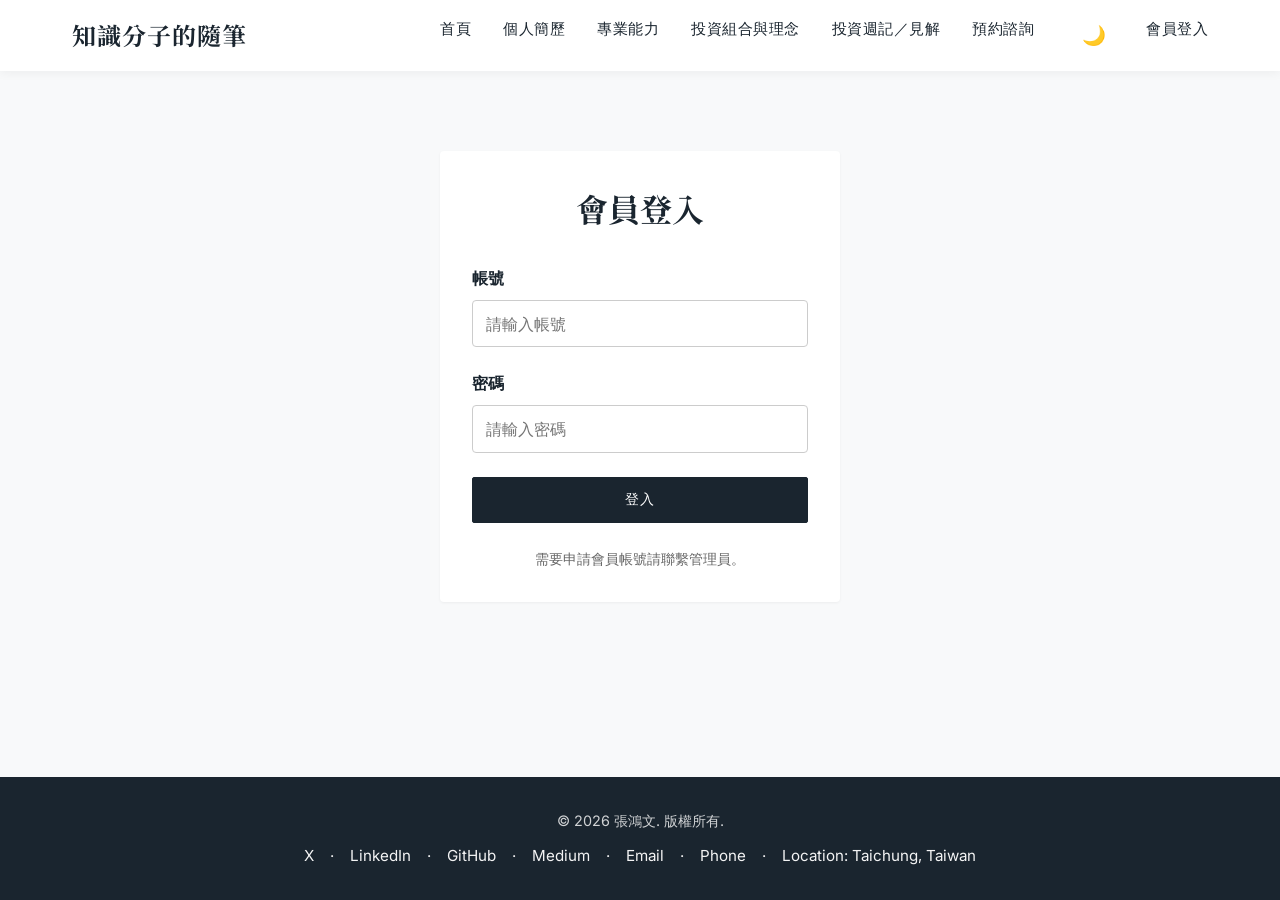
<file: admin.html>
<!DOCTYPE html>
<html lang="zh-TW">
<head>
    <meta charset="UTF-8">
    <meta name="viewport" content="width=device-width, initial-scale=1.0">
    <title>會員管理後台 | 知識分子的隨筆</title>
    <link rel="stylesheet" href="css/style.css">
    <link rel="preconnect" href="https://fonts.googleapis.com">
    <link rel="preconnect" href="https://fonts.gstatic.com" crossorigin>
    <link href="https://fonts.googleapis.com/css2?family=Inter:wght@400;600&family=Noto+Serif+TC:wght@400;700&display=swap" rel="stylesheet">
    <style>
        .admin-panel {
            background: white;
            padding: 2rem;
            border-radius: 8px;
            box-shadow: 0 4px 6px rgba(0,0,0,0.1);
            margin-bottom: 2rem;
        }
        .member-table {
            width: 100%;
            border-collapse: collapse;
            margin-top: 1rem;
        }
        .member-table th, .member-table td {
            padding: 1rem;
            text-align: left;
            border-bottom: 1px solid #eee;
        }
        .member-table th {
            background-color: #f8f9fa;
            font-weight: 600;
        }
        .status-badge {
            padding: 0.25rem 0.5rem;
            border-radius: 4px;
            font-size: 0.85rem;
        }
        .status-active {
            background-color: #d4edda;
            color: #155724;
        }
        .status-inactive {
            background-color: #f8d7da;
            color: #721c24;
        }
        .action-btn {
            padding: 0.25rem 0.5rem;
            border: none;
            border-radius: 4px;
            cursor: pointer;
            font-size: 0.85rem;
            margin-right: 0.5rem;
        }
        .btn-toggle {
            background-color: var(--secondary-color);
            color: white;
        }
        .btn-delete {
            background-color: #dc3545;
            color: white;
        }
    </style>
</head>
<body>
    <header>
        <nav>
            <div class="logo">知識分子的隨筆</div>
            <div class="hamburger">☰</div>
            <ul class="nav-links">
                <li><a href="index.html">首頁</a></li>
                <li><a href="cv.html">個人簡歷</a></li>
                <li><a href="skills.html">專業能力</a></li>
                <li><a href="investing.html">投資組合與理念</a></li>
                <li><a href="insights.html">投資週記／見解</a></li>
                <li><a href="booking.html">預約諮詢</a></li>
            </ul>
        </nav>
    </header>

    <main>
        <section id="admin-dashboard">
            <h1>管理者控制台</h1>
            <p style="margin-bottom: 2rem;">僅限管理員存取。介面已簡化為四大核心模組入口。</p>
            <div class="card-grid">
                <div class="card">
                    <h3>內容管理系統 (CMS)</h3>
                    <p>專業 WYSIWYG 編輯器、HTML 源碼、版本控制與發布流程管理。</p>
                    <a href="cms.html" class="btn" style="margin-top: 0.75rem;">前往管理 (CMS)</a>
                </div>
                <div class="card">
                    <h3>會員管理</h3>
                    <p>查看列表、查詢資料、狀態管理與權限設定。</p>
                    <a href="admin.html?section=members" class="btn" style="margin-top: 0.75rem;">前往管理</a>
                </div>
                <div class="card">
                    <h3>預約管理</h3>
                    <p>查看與篩選預約、狀態更新、日程管理。</p>
                    <a href="booking-admin.html" class="btn" style="margin-top: 0.75rem;">前往管理</a>
                </div>
                <div class="card">
                    <h3>投資組合管理</h3>
                    <p>總覽配置、明細調整、績效追蹤與報告。</p>
                    <a href="portfolio-admin.html" class="btn" style="margin-top: 0.75rem;">前往管理</a>
                </div>
            </div>
        </section>

        <section id="members-module" style="display: none;">
            <h1>會員管理後台</h1>
            <p style="margin-bottom: 2rem;">僅限管理員存取。在此管理會員帳號與權限。</p>

            <div class="admin-panel">
                <h2>新增會員</h2>
                <form id="add-member-form" style="margin-top: 1.5rem; display: grid; grid-template-columns: 1fr 1fr auto; gap: 1rem; align-items: end;">
                    <div class="form-group" style="margin: 0;">
                        <label for="new-username">帳號</label>
                        <input type="text" id="new-username" required placeholder="設定帳號">
                    </div>
                    <div class="form-group" style="margin: 0;">
                        <label for="new-password">密碼</label>
                        <input type="password" id="new-password" required placeholder="設定密碼">
                    </div>
                    <button type="submit" class="btn">新增會員</button>
                </form>
            </div>

            <div class="admin-panel">
                <h2>會員列表</h2>
                <div style="overflow-x: auto; margin-top: 1rem;">
                    <table class="member-table">
                        <thead>
                            <tr>
                                <th>帳號</th>
                                <th>建立日期</th>
                                <th>狀態</th>
                                <th>操作</th>
                            </tr>
                        </thead>
                        <tbody id="member-list-body"></tbody>
                    </table>
                </div>
            </div>
        </section>
            

    </main>

    <footer>
        <p>&copy; 2026 Chang Hong Wen. All rights reserved.</p>
    </footer>
    </footer>

    <script src="js/main.js"></script>
    <script>
        // Inline script to check admin permission immediately
        document.addEventListener('DOMContentLoaded', () => {
            const currentUser = JSON.parse(localStorage.getItem('current_user'));
            if (!currentUser || currentUser.username !== 'admin') {
                alert('權限不足，請登入管理員帳號');
                window.location.href = 'login.html';
            } else {
                // Dashboard or Members module toggle
                const params = new URLSearchParams(window.location.search);
                const section = params.get('section');
                const dashboard = document.getElementById('admin-dashboard');
                const members = document.getElementById('members-module');
                if (section === 'members') {
                    if (dashboard) dashboard.style.display = 'none';
                    if (members) members.style.display = 'block';
                    loadMembers();
                    setupAdminForm();
                } else {
                    if (dashboard) dashboard.style.display = 'block';
                    if (members) members.style.display = 'none';
                }
            }
        });
    </script>
</body>
</html>
</file>
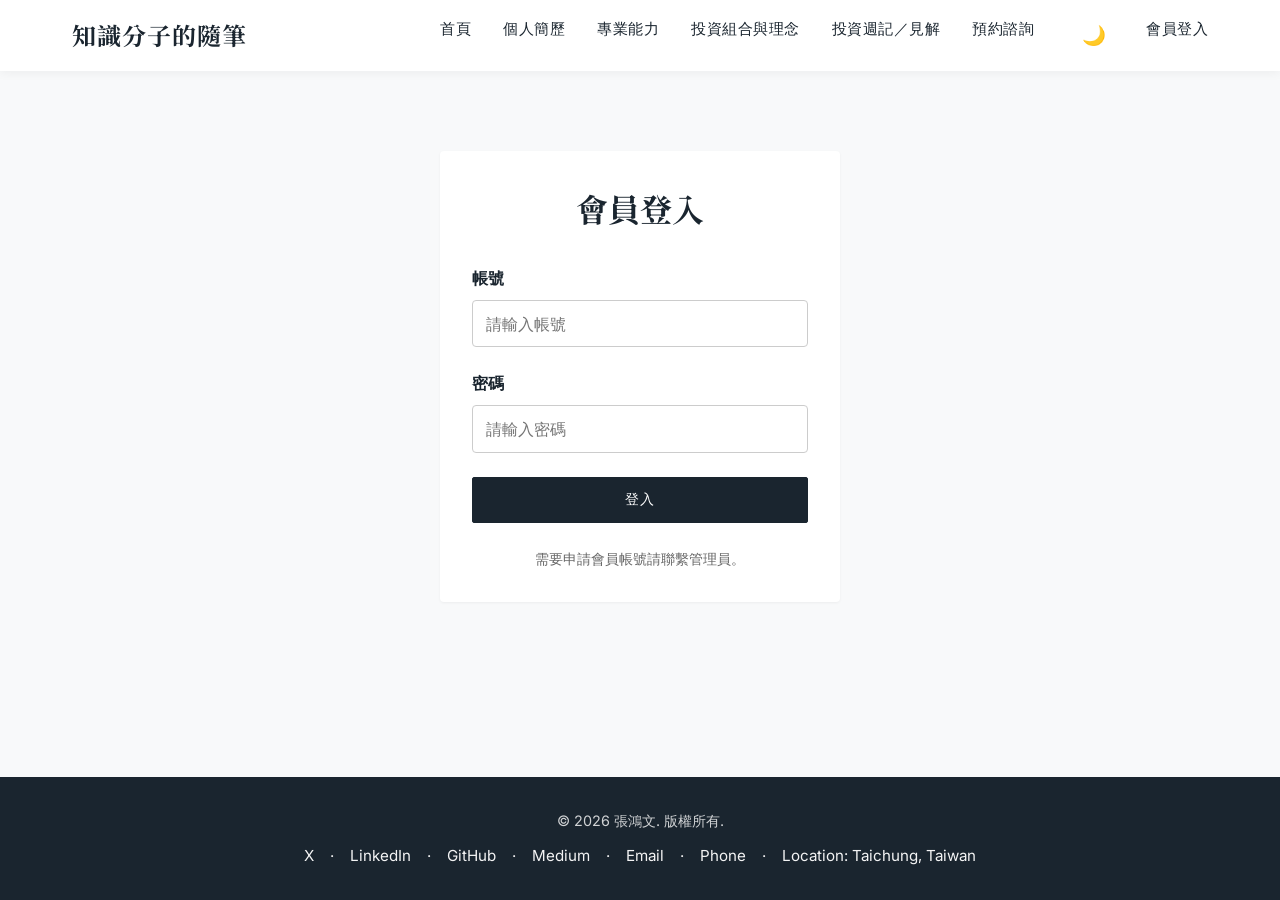
<file: booking-admin.html>
<!DOCTYPE html>
<html lang="zh-TW">
<head>
    <meta charset="UTF-8">
    <meta name="viewport" content="width=device-width, initial-scale=1.0">
    <title>預約管理系統 | 知識分子的隨筆</title>
    <link rel="stylesheet" href="css/style.css">
    <link rel="preconnect" href="https://fonts.googleapis.com">
    <link rel="preconnect" href="https://fonts.gstatic.com" crossorigin>
    <link href="https://fonts.googleapis.com/css2?family=Inter:wght@400;600&family=Noto+Serif+TC:wght@400;700&display=swap" rel="stylesheet">
</head>
<body>
    <header>
        <nav>
            <div class="logo">知識分子的隨筆</div>
            <div class="hamburger">☰</div>
            <ul class="nav-links">
                <li><a href="index.html">首頁</a></li>
                <li><a href="cv.html">個人簡歷</a></li>
                <li><a href="skills.html">專業能力</a></li>
                <li><a href="investing.html">投資組合與理念</a></li>
                <li><a href="insights.html">投資週記／見解</a></li>
                <li><a href="booking.html">預約諮詢</a></li>
                <li><a href="admin.html">會員管理</a></li>
                <li><a href="portfolio-admin.html">投資組合管理</a></li>
            </ul>
        </nav>
    </header>

    <main>
        <section class="hero">
            <div class="hero-content">
                <h1>預約管理系統</h1>
                <p style="margin-bottom: 1rem; color: #555;">管理並追蹤所有預約：日曆、清單、詳情、篩選、統計與匯出。</p>
            </div>
        </section>

        <section>
            <div class="admin-panel" style="margin-top: 0;">
                <div style="display:flex; justify-content: space-between; align-items:center; gap: 1rem; flex-wrap: wrap;">
                    <div class="calendar-toolbar" style="display:flex; gap: 0.5rem; align-items:center;">
                        <button class="btn" id="cal-prev">←</button>
                        <div id="cal-title" style="font-weight: 600;"></div>
                        <button class="btn" id="cal-next">→</button>
                        <select id="cal-view" class="btn" style="background: var(--white); color: var(--primary-color); border: 1px solid var(--border-color);">
                            <option value="month">月視圖</option>
                            <option value="week">週視圖</option>
                            <option value="day">日視圖</option>
                        </select>
                        <button class="btn" id="cal-today">今天</button>
                    </div>
                    <div style="display:flex; gap:0.5rem;">
                        <button class="btn" id="export-csv">匯出 CSV</button>
                        <button class="btn" id="export-pdf">列印 / PDF</button>
                    </div>
                </div>
                <div id="calendar" class="calendar" style="margin-top: 1rem; min-height: 420px;"></div>
            </div>
        </section>

        <section>
            <div class="admin-panel">
                <div style="display:flex; gap: 1rem; align-items:flex-end; flex-wrap: wrap;">
                    <div class="form-group" style="margin:0;">
                        <label>日期範圍（起）</label>
                        <input type="date" id="filter-start">
                    </div>
                    <div class="form-group" style="margin:0;">
                        <label>日期範圍（迄）</label>
                        <input type="date" id="filter-end">
                    </div>
                    <div class="form-group" style="margin:0;">
                        <label>狀態</label>
                        <select id="filter-status">
                            <option value="">全部</option>
                            <option value="pending">待確認</option>
                            <option value="confirmed">已確認</option>
                            <option value="completed">已完成</option>
                            <option value="cancelled">已取消</option>
                            <option value="rejected">已拒絕</option>
                        </select>
                    </div>
                    <div class="form-group" style="margin:0;">
                        <label>服務類型</label>
                        <select id="filter-type">
                            <option value="">全部</option>
                            <option value="study">升學規劃</option>
                            <option value="life">生活平衡</option>
                            <option value="invest">投資交流</option>
                        </select>
                    </div>
                    <div class="form-group" style="margin:0;">
                        <label>關鍵字（姓名／Email）</label>
                        <input type="text" id="filter-q" placeholder="輸入姓名、電話或郵件">
                    </div>
                    <button class="btn" id="filter-apply">套用篩選</button>
                    <button class="btn" id="filter-save" style="background: var(--secondary-color);">儲存篩選</button>
                </div>
                <div style="overflow-x:auto; margin-top: 1rem;">
                    <table class="member-table">
                        <thead>
                            <tr>
                                <th>日期／時間</th>
                                <th>客戶</th>
                                <th>類型</th>
                                <th>狀態</th>
                                <th>操作</th>
                            </tr>
                        </thead>
                        <tbody id="booking-list-body"></tbody>
                    </table>
                </div>
                <div style="margin-top: 1rem;">
                    <button class="btn" id="bulk-confirm">批量確認</button>
                    <button class="btn" id="bulk-cancel" style="background:#dc3545;">批量取消</button>
                    <button class="btn" id="bulk-remind" style="background:#ffc107; color:#333;">批量提醒</button>
                </div>
            </div>
        </section>

        <section>
            <div class="admin-panel">
                <h2>詳細資訊</h2>
                <div id="detail-panel" style="color: var(--text-color);">
                    <p>請在日曆或清單中選擇預約項目以查看詳情。</p>
                </div>
            </div>
        </section>

        <section>
            <div class="admin-panel">
                <h2>新增／編輯預約</h2>
                <form id="booking-editor" style="display:grid; grid-template-columns: 1fr 1fr 1fr; gap: 1rem; align-items:end;">
                    <input type="hidden" id="edit-id">
                    <div class="form-group" style="margin:0;">
                        <label>客戶姓名</label>
                        <input type="text" id="edit-name" required>
                    </div>
                    <div class="form-group" style="margin:0;">
                        <label>電子郵件</label>
                        <input type="email" id="edit-email" required>
                    </div>
                    <div class="form-group" style="margin:0;">
                        <label>日期</label>
                        <input type="date" id="edit-date" required>
                    </div>
                    <div class="form-group" style="margin:0;">
                        <label>時間</label>
                        <select id="edit-time" required>
                            <option value="">請選擇時段</option>
                            <option>09:00</option><option>10:00</option><option>11:00</option>
                            <option>14:00</option><option>15:00</option><option>16:00</option>
                        </select>
                    </div>
                    <div class="form-group" style="margin:0;">
                        <label>服務類型</label>
                        <select id="edit-type" required>
                            <option value="study">升學規劃</option>
                            <option value="life">生活平衡</option>
                            <option value="invest">投資交流</option>
                        </select>
                    </div>
                    <div class="form-group" style="margin:0; grid-column: 1 / -1;">
                        <label>備註</label>
                        <textarea id="edit-message" placeholder="特殊需求、備註說明"></textarea>
                    </div>
                    <div style="grid-column: 1 / -1;">
                        <button class="btn" id="save-booking">儲存</button>
                        <button class="btn" id="reset-editor" type="reset" style="background:#ffc107; color:#333;">清除</button>
                    </div>
                </form>
            </div>
        </section>

        <section>
            <div class="admin-panel">
                <h2>統計與報表</h2>
                <div style="display:grid; grid-template-columns: 1fr 1fr 1fr; gap: 1rem;">
                    <div id="stat-today" class="card"><h3>今日</h3><div class="stat-value">0</div></div>
                    <div id="stat-week" class="card"><h3>本週</h3><div class="stat-value">0</div></div>
                    <div id="stat-month" class="card"><h3>本月</h3><div class="stat-value">0</div></div>
                </div>
                <div id="chart-status" style="margin-top:1rem;"></div>
                <div id="chart-hot" style="margin-top:1rem;"></div>
            </div>
        </section>
    </main>

    <footer>
        <p>&copy; 2026 Chang Hong Wen. All rights reserved.</p>
    </footer>

    <script src="js/main.js"></script>
    <script>
        document.addEventListener('DOMContentLoaded', () => {
            const currentUser = JSON.parse(localStorage.getItem('current_user'));
            if (!currentUser || currentUser.role !== 'admin') {
                alert('權限不足，請登入管理員帳號');
                window.location.href = 'login.html';
                return;
            }
            initBookingAdmin();
        });

        function initBookingAdmin() {
            const state = {
                view: 'month',
                refDate: new Date(),
                selectedId: null,
                selection: new Set()
            };

            const bookings = () => JSON.parse(localStorage.getItem('site_bookings')) || [];
            const saveBookings = (list) => localStorage.setItem('site_bookings', JSON.stringify(list));

            const calView = document.getElementById('cal-view');
            const calPrev = document.getElementById('cal-prev');
            const calNext = document.getElementById('cal-next');
            const calToday = document.getElementById('cal-today');
            const calTitle = document.getElementById('cal-title');

            calView.onchange = (e) => { state.view = e.target.value; renderCalendar(); };
            calPrev.onclick = () => { shiftRef(-1); };
            calNext.onclick = () => { shiftRef(1); };
            calToday.onclick = () => { state.refDate = new Date(); renderCalendar(); };

            function shiftRef(n) {
                const d = new Date(state.refDate);
                if (state.view === 'month') d.setMonth(d.getMonth() + n);
                if (state.view === 'week') d.setDate(d.getDate() + n * 7);
                if (state.view === 'day') d.setDate(d.getDate() + n);
                state.refDate = d;
                renderCalendar();
            }

            function fmtDate(d) { return d.toISOString().split('T')[0]; }
            function daySlots() { return ['09:00','10:00','11:00','14:00','15:00','16:00']; }

            function renderCalendar() {
                const calendar = document.getElementById('calendar');
                const list = bookings();
                const now = new Date(state.refDate);
                const year = now.getFullYear();
                const month = now.getMonth();
                calendar.innerHTML = '';
                if (state.view === 'month') {
                    calTitle.textContent = `${year} 年 ${month+1} 月`;
                    const first = new Date(year, month, 1);
                    const start = new Date(first);
                    start.setDate(1 - ((first.getDay()+6)%7)); // Monday-start
                    const grid = document.createElement('div');
                    grid.style.display = 'grid';
                    grid.style.gridTemplateColumns = 'repeat(7, 1fr)';
                    grid.style.gap = '6px';
                    for (let i=0;i<42;i++) {
                        const cellDate = new Date(start);
                        cellDate.setDate(start.getDate()+i);
                        const cell = document.createElement('div');
                        cell.className = 'calendar-cell';
                        cell.setAttribute('data-date', fmtDate(cellDate));
                        cell.style.minHeight = '100px';
                        cell.style.border = '1px solid var(--border-color)';
                        cell.style.background = 'var(--white)';
                        const head = document.createElement('div');
                        head.textContent = cellDate.getDate();
                        head.style.fontSize = '0.85rem';
                        head.style.color = 'var(--secondary-color)';
                        head.style.padding = '4px 6px';
                        cell.appendChild(head);
                        list.filter(b=>b.date===fmtDate(cellDate)).forEach(b=>{
                            const item = bookingChip(b);
                            cell.appendChild(item);
                        });
                        // allow drop
                        cell.ondragover = (e)=>e.preventDefault();
                        cell.ondrop = (e)=> {
                            const id = Number(e.dataTransfer.getData('id'));
                            const l = bookings();
                            const idx = l.findIndex(x=>x.id===id);
                            if (idx>-1) {
                                l[idx].date = cell.getAttribute('data-date');
                                saveBookings(l);
                                renderCalendar(); 
                                window.loadAdminBookings && window.loadAdminBookings();
                            }
                        };
                        grid.appendChild(cell);
                    }
                    calendar.appendChild(grid);
                } else if (state.view === 'week') {
                    const start = new Date(now);
                    start.setDate(now.getDate()-((now.getDay()+6)%7));
                    calTitle.textContent = `${fmtDate(start)} 週`;
                    const grid = document.createElement('div');
                    grid.style.display='grid';
                    grid.style.gridTemplateColumns='repeat(7, 1fr)';
                    grid.style.gap='6px';
                    for (let d=0; d<7; d++) {
                        const day = new Date(start); day.setDate(start.getDate()+d);
                        const cell = document.createElement('div');
                        cell.className='calendar-cell';
                        cell.setAttribute('data-date', fmtDate(day));
                        const head = document.createElement('div');
                        head.textContent = `${day.getMonth()+1}/${day.getDate()}`;
                        head.style.fontSize='0.9rem'; head.style.padding='4px 6px';
                        cell.appendChild(head);
                        daySlots().forEach(t=>{
                            const slot = document.createElement('div');
                            slot.textContent = t;
                            slot.style.borderTop='1px dashed var(--border-color)';
                            slot.style.fontSize='0.8rem';
                            slot.style.padding='2px 6px';
                            // render bookings
                            list.filter(b=>b.date===fmtDate(day)&&b.time===t).forEach(b=>{
                                const item = bookingChip(b);
                                slot.appendChild(item);
                            });
                            // drop to change time
                            slot.ondragover=(e)=>e.preventDefault();
                            slot.ondrop=(e)=>{
                                const id = Number(e.dataTransfer.getData('id'));
                                const l = bookings(); const idx = l.findIndex(x=>x.id===id);
                                if (idx>-1) {
                                    l[idx].date = fmtDate(day);
                                    l[idx].time = t;
                                    saveBookings(l);
                                    renderCalendar();
                                    window.loadAdminBookings && window.loadAdminBookings();
                                }
                            };
                            cell.appendChild(slot);
                        });
                        cell.style.border='1px solid var(--border-color)';
                        cell.style.background='var(--white)';
                        grid.appendChild(cell);
                    }
                    calendar.appendChild(grid);
                } else {
                    calTitle.textContent = fmtDate(now);
                    const container = document.createElement('div');
                    daySlots().forEach(t=>{
                        const row = document.createElement('div');
                        row.style.display='flex'; row.style.alignItems='center'; row.style.borderBottom='1px solid var(--border-color)'; row.style.padding='6px';
                        const label = document.createElement('div'); label.textContent=t; label.style.width='80px'; label.style.color='var(--secondary-color)';
                        const area = document.createElement('div'); area.style.flex='1';
                        list.filter(b=>b.date===fmtDate(now)&&b.time===t).forEach(b=>{
                            const item = bookingChip(b);
                            area.appendChild(item);
                        });
                        area.ondragover=(e)=>e.preventDefault();
                        area.ondrop=(e)=>{
                            const id=Number(e.dataTransfer.getData('id')); const l=bookings(); const idx=l.findIndex(x=>x.id===id);
                            if (idx>-1) { l[idx].date = fmtDate(now); l[idx].time = t; saveBookings(l); renderCalendar(); window.loadAdminBookings && window.loadAdminBookings(); }
                        };
                        row.appendChild(label); row.appendChild(area);
                        container.appendChild(row);
                    });
                    calendar.appendChild(container);
                }
            }

            function bookingChip(b) {
                const chip = document.createElement('div');
                chip.className='booking-chip';
                chip.draggable = true;
                chip.style.margin='4px 6px';
                chip.style.padding='4px 6px';
                chip.style.borderRadius='4px';
                chip.style.cursor='grab';
                const color = statusColor(b.status);
                chip.style.background = color.bg;
                chip.style.color = color.fg;
                chip.textContent = `${b.time || ''} ${b.name} (${mapType(b.type)})`;
                chip.ondragstart = (e)=> e.dataTransfer.setData('id', String(b.id));
                chip.onclick = ()=> showDetail(b.id);
                return chip;
            }

            function statusColor(st) {
                switch(st){
                    case 'pending': return { bg:'#fff3cd', fg:'#856404' };
                    case 'confirmed': return { bg:'#d4edda', fg:'#155724' };
                    case 'completed': return { bg:'#cce5ff', fg:'#004085' };
                    case 'cancelled': return { bg:'#f8d7da', fg:'#721c24' };
                    case 'rejected': return { bg:'#f8d7da', fg:'#721c24' };
                    default: return { bg:'var(--light-bg)', fg:'var(--primary-color)' };
                }
            }
            function mapType(t){ return t==='study'?'升學規劃': t==='life'?'生活平衡': '投資交流'; }

            // List and filters
            document.getElementById('filter-apply').onclick = ()=> { window.loadAdminBookings && window.loadAdminBookings(); };
            document.getElementById('filter-save').onclick = ()=> {
                const preset = {
                    start: document.getElementById('filter-start').value,
                    end: document.getElementById('filter-end').value,
                    status: document.getElementById('filter-status').value,
                    type: document.getElementById('filter-type').value,
                    q: document.getElementById('filter-q').value
                };
                localStorage.setItem('booking_filter_preset', JSON.stringify(preset));
                alert('篩選條件已儲存');
            };

            // Bulk actions
            document.getElementById('bulk-confirm').onclick = ()=> bulkUpdate('confirmed');
            document.getElementById('bulk-cancel').onclick = ()=> bulkUpdate('cancelled');
            document.getElementById('bulk-remind').onclick = ()=> bulkRemind();

            function bulkUpdate(status) {
                const list = bookings().map(b=>{
                    if (state.selection.has(b.id)) b.status = status;
                    return b;
                });
                saveBookings(list);
                window.loadAdminBookings && window.loadAdminBookings();
                renderCalendar();
                logAction('bulk_update', { status, ids: Array.from(state.selection) });
            }
            function bulkRemind() {
                const list = bookings().filter(b=>state.selection.has(b.id));
                list.forEach(b=>{
                    const subject = encodeURIComponent(`預約提醒：${b.date} ${b.time}`);
                    const body = encodeURIComponent(`您好 ${b.name}，提醒您 ${b.date} ${b.time} 的 ${mapType(b.type)} 預約。`);
                    window.open(`mailto:${b.email}?subject=${subject}&body=${body}`, '_blank');
                });
                logAction('bulk_remind', { ids: Array.from(state.selection) });
            }

            // Export
            document.getElementById('export-csv').onclick = ()=> {
                const rows = [['ID','姓名','Email','日期','時間','類型','狀態','備註']];
                bookings().forEach(b=> rows.push([b.id,b.name,b.email,b.date,b.time,mapType(b.type),b.status,b.message||'']));
                const csv = rows.map(r=> r.map(x=> `"${String(x).replace(/"/g,'""')}"`).join(',')).join('\n');
                const blob = new Blob([csv], {type:'text/csv;charset=utf-8;'});
                const url = URL.createObjectURL(blob);
                const a = document.createElement('a');
                a.href=url; a.download='bookings.csv'; a.click(); URL.revokeObjectURL(url);
                logAction('export_csv', {});
            };
            document.getElementById('export-pdf').onclick = ()=> { window.print(); logAction('export_pdf', {}); };

            // Detail panel
            function showDetail(id) {
                const b = bookings().find(x=>x.id===id);
                if (!b) return;
                state.selectedId = id;
                const panel = document.getElementById('detail-panel');
                panel.innerHTML = `
                    <div style="display:grid; grid-template-columns: 1fr 1fr; gap: 1rem;">
                        <div>
                            <p><strong>客戶：</strong>${escapeHtml(b.name)} (${escapeHtml(b.email)})</p>
                            <p><strong>服務：</strong>${mapType(b.type)}</p>
                            <p><strong>時間：</strong>${b.date} ${b.time}</p>
                            <p><strong>狀態：</strong>${b.status}</p>
                        </div>
                        <div>
                            <p><strong>備註：</strong>${escapeHtml(b.message || '')}</p>
                        </div>
                    </div>
                    <div style="margin-top: 1rem;">
                        <button class="btn" id="btn-confirm">確認</button>
                        <button class="btn" id="btn-cancel" style="background:#dc3545;">取消</button>
                        <button class="btn" id="btn-complete" style="background:#2c7be5;">標記完成</button>
                        <button class="btn" id="btn-remind" style="background:#ffc107; color:#333;">發送提醒</button>
                        <button class="btn" id="btn-edit" style="background: var(--secondary-color);">載入到編輯器</button>
                    </div>
                `;
                document.getElementById('btn-confirm').onclick = ()=> setStatus(id,'confirmed');
                document.getElementById('btn-cancel').onclick = ()=> setStatus(id,'cancelled');
                document.getElementById('btn-complete').onclick = ()=> setStatus(id,'completed');
                document.getElementById('btn-remind').onclick = ()=> {
                    const subject = encodeURIComponent(`預約提醒：${b.date} ${b.time}`);
                    const body = encodeURIComponent(`您好 ${b.name}，提醒您 ${b.date} ${b.time} 的 ${mapType(b.type)} 預約。`);
                    window.open(`mailto:${b.email}?subject=${subject}&body=${body}`, '_blank');
                    logAction('remind', { id });
                };
                document.getElementById('btn-edit').onclick = ()=> {
                    document.getElementById('edit-id').value = String(b.id);
                    document.getElementById('edit-name').value = b.name;
                    document.getElementById('edit-email').value = b.email;
                    document.getElementById('edit-date').value = b.date;
                    document.getElementById('edit-time').value = b.time;
                    document.getElementById('edit-type').value = b.type;
                    document.getElementById('edit-message').value = b.message || '';
                };
            }

            function setStatus(id, status) {
                const list = bookings();
                const idx = list.findIndex(x=>x.id===id);
                if (idx>-1) {
                    list[idx].status = status;
                    saveBookings(list);
                    window.loadAdminBookings && window.loadAdminBookings();
                    renderCalendar();
                    logAction('status_change', { id, status });
                }
            }

            // Editor save
            document.getElementById('save-booking').onclick = (e)=> {
                e.preventDefault();
                const idStr = document.getElementById('edit-id').value;
                const data = {
                    id: idStr ? Number(idStr) : Date.now(),
                    name: document.getElementById('edit-name').value.trim(),
                    email: document.getElementById('edit-email').value.trim(),
                    date: document.getElementById('edit-date').value,
                    time: document.getElementById('edit-time').value,
                    type: document.getElementById('edit-type').value,
                    message: document.getElementById('edit-message').value.trim(),
                    status: 'pending',
                    createdAt: new Date().toISOString()
                };
                // conflict detection
                const conflict = bookings().find(b=> b.date===data.date && b.time===data.time && b.id !== data.id && b.status!=='rejected' && b.status!=='cancelled');
                if (conflict) { alert('該時段已有其他預約，請選擇其他時間'); return; }
                const list = bookings();
                const idx = list.findIndex(x=>x.id===data.id);
                if (idx>-1) list[idx] = data; else list.push(data);
                saveBookings(list);
                window.loadAdminBookings && window.loadAdminBookings();
                renderCalendar();
                logAction(idStr ? 'booking_update' : 'booking_create', { id: data.id });
                alert('已儲存預約');
                document.getElementById('booking-editor').reset();
            };

            // Selection in list for bulk ops
            window.loadAdminBookings && window.loadAdminBookings();
            renderCalendar();
            const tbody = document.getElementById('booking-list-body');
            const observer = new MutationObserver(()=> attachRowEvents());
            observer.observe(tbody, { childList: true });
            function attachRowEvents() {
                Array.from(tbody.querySelectorAll('tr')).forEach(tr=>{
                    tr.onclick = ()=>{
                        const id = Number(tr.getAttribute('data-id'));
                        if (!id) return;
                        if (state.selection.has(id)) state.selection.delete(id); else state.selection.add(id);
                        tr.style.background = state.selection.has(id) ? 'var(--light-bg)' : '';
                        showDetail(id);
                    };
                });
            }

            // Simple stats
            function updateStats() {
                const list = bookings();
                const todayStr = (new Date()).toISOString().split('T')[0];
                const weekStart = new Date(); weekStart.setDate(weekStart.getDate()-((weekStart.getDay()+6)%7));
                const monthStart = new Date(); monthStart.setDate(1);
                const inRange = (d, start)=> new Date(d.date) >= start;
                document.querySelector('#stat-today .stat-value').textContent = String(list.filter(b=>b.date===todayStr).length);
                document.querySelector('#stat-week .stat-value').textContent = String(list.filter(b=>inRange(b,weekStart)).length);
                document.querySelector('#stat-month .stat-value').textContent = String(list.filter(b=>inRange(b,monthStart)).length);
                // status distribution chart (simple)
                const cnt = {pending:0,confirmed:0,completed:0,cancelled:0,rejected:0};
                list.forEach(b=> { cnt[b.status]=(cnt[b.status]||0)+1; });
                const chart = document.getElementById('chart-status');
                chart.innerHTML = Object.entries(cnt).map(([k,v])=> `<div style="display:flex;align-items:center;gap:8px;margin:4px 0;"><span style="width:120px;">${k}</span><div style="height:10px;background:var(--accent-color);width:${v*10}px;"></div><span>${v}</span></div>`).join('');
                // popular time slots
                const tcnt = {}; daySlots().forEach(t=> tcnt[t]=0); list.forEach(b=> { tcnt[b.time]=(tcnt[b.time]||0)+1; });
                const chart2 = document.getElementById('chart-hot');
                chart2.innerHTML = Object.entries(tcnt).map(([t,v])=> `<div style="display:flex;align-items:center;gap:8px;margin:4px 0;"><span style="width:80px;">${t}</span><div style="height:10px;background:#2c7be5;width:${v*12}px;"></div><span>${v}</span></div>`).join('');
            }
            updateStats();
            window.addEventListener('storage', (e)=> { if (e.key==='site_bookings') { renderCalendar(); window.loadAdminBookings && window.loadAdminBookings(); updateStats(); }});

            function logAction(action, payload) {
                const logs = JSON.parse(localStorage.getItem('site_logs')) || [];
                logs.push({ action, payload, at: new Date().toISOString(), by: (JSON.parse(localStorage.getItem('current_user'))||{}).username || 'unknown' });
                localStorage.setItem('site_logs', JSON.stringify(logs));
            }
            function escapeHtml(text) {
                if (!text) return text;
                return text.replace(/&/g,"&amp;").replace(/</g,"&lt;").replace(/>/g,"&gt;").replace(/"/g,"&quot;").replace(/'/g,"&#039;");
            }
        }
    </script>
</body>
</html>
</file>
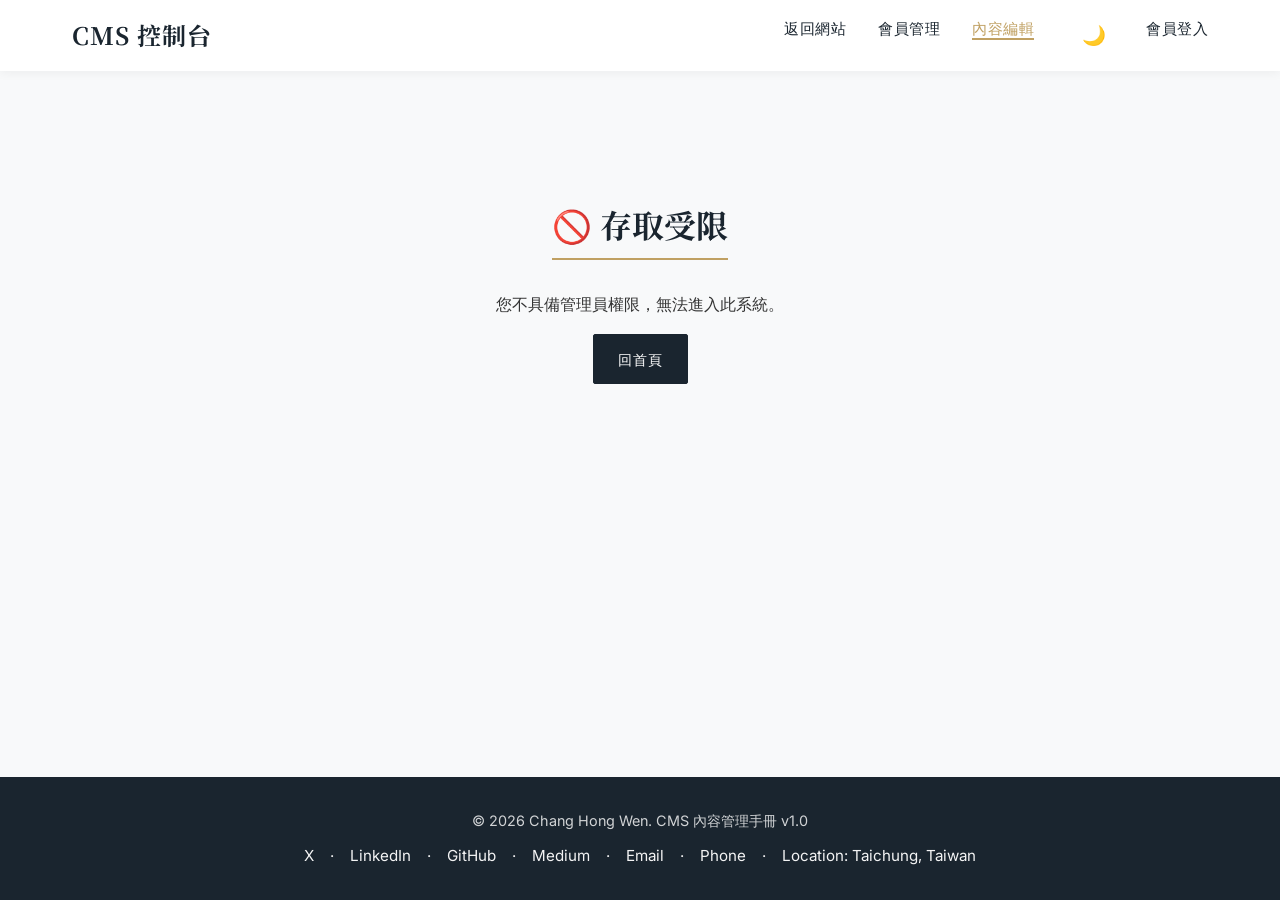
<file: cms.html>
<!DOCTYPE html>
<html lang="zh-TW">
<head>
    <meta charset="UTF-8">
    <meta name="viewport" content="width=device-width, initial-scale=1.0">
    <title>內容管理系統 (CMS) | 知識分子的隨筆</title>
    <link rel="stylesheet" href="css/style.css">
    <link rel="preconnect" href="https://fonts.googleapis.com">
    <link rel="preconnect" href="https://fonts.gstatic.com" crossorigin>
    <link href="https://fonts.googleapis.com/css2?family=Inter:wght@400;600&family=Noto+Serif+TC:wght@400;700&display=swap" rel="stylesheet">
</head>
<body>
    <header>
        <nav>
            <div class="logo">CMS 控制台</div>
            <ul class="nav-links">
                <li><a href="index.html">返回網站</a></li>
                <li><a href="admin.html">會員管理</a></li>
                <li><a href="cms.html" class="active">內容編輯</a></li>
            </ul>
        </nav>
    </header>

    <main>
        <div id="cms-access-denied" style="display:none; text-align:center; padding: 5rem;">
            <h2>🚫 存取受限</h2>
            <p>您不具備管理員權限，無法進入此系統。</p>
            <a href="index.html" class="btn" style="margin-top: 1rem;">回首頁</a>
        </div>

        <div id="cms-main-container">
            <section>
                <h2>文章內容編輯器</h2>
                <div class="form-group">
                    <label for="article-select">選擇要編輯的文章</label>
                    <select id="article-select" style="width: 100%; padding: 0.8rem; border-radius: 4px; border: 1px solid #ddd;">
                        <option value="new">-- 新增文章 --</option>
                    </select>
                </div>

                <div class="form-group">
                    <label for="cms-title">文章標題</label>
                    <input type="text" id="cms-title" placeholder="請輸入標題">
                </div>

                <div class="cms-toolbar">
                    <button onclick="execCmd('bold')" title="粗體"><b>B</b></button>
                    <button onclick="execCmd('italic')" title="斜體"><i>I</i></button>
                    <button onclick="execCmd('underline')" title="底線"><u>U</u></button>
                    <button onclick="execCmd('insertUnorderedList')" title="無序列表">• List</button>
                    <button onclick="execCmd('createLink', prompt('輸入連結 URL:'))" title="連結">🔗</button>
                    <button onclick="toggleHtmlMode()" id="html-toggle-btn">原始碼模式</button>
                </div>
                
                <div class="cms-editor-container">
                    <div id="cms-content-editable" contenteditable="true"></div>
                    <textarea id="cms-content-raw" style="display:none; width:100%; min-height:300px; padding:1rem; font-family:monospace;"></textarea>
                </div>

                <div style="margin-top: 1.5rem; display: flex; gap: 1rem; align-items: center;">
                    <button id="cms-save-btn" class="btn">發布變更</button>
                    <button id="cms-preview-btn" class="btn" style="background: var(--secondary-color); border-color: var(--secondary-color);">即時預覽</button>
                    <div class="form-group" style="margin-bottom: 0; display: flex; align-items: center; gap: 0.5rem;">
                        <input type="checkbox" id="cms-member-only" style="width: auto;">
                        <label for="cms-member-only" style="margin-bottom: 0;">會員限定內容</label>
                    </div>
                </div>

                <div id="cms-preview-pane" class="cms-preview-pane" style="display:none;">
                    <h3>✨ 即時預覽</h3>
                    <div id="preview-render-area"></div>
                </div>
            </section>

            <section>
                <h2>版本歷史與變更追蹤</h2>
                <div id="revision-list" style="max-height: 200px; overflow-y: auto; border: 1px solid #ddd; border-radius: 4px; padding: 1rem;">
                    <p style="color: #888;">選擇文章後查看歷史版本...</p>
                </div>
            </section>

            <section>
                <h2>系統操作日誌</h2>
                <div id="operation-logs" style="max-height: 300px; overflow-y: auto; border: 1px solid #ddd; border-radius: 4px; padding: 1rem; background: #f8f9fa;">
                    <p style="color: #888;">載入日誌中...</p>
                </div>
                <button id="clear-logs-btn" style="margin-top: 1rem; color: #dc3545; background: none; border: none; cursor: pointer;">清空日誌 (僅管理員)</button>
            </section>

            <section id="page-vcs-section">
                <h2>頁面內容版本管理 (Live Edit)</h2>
                <div class="form-group">
                    <label for="page-select">選擇頁面</label>
                    <select id="page-select" style="width: 100%; padding: 0.8rem; border-radius: 4px; border: 1px solid #ddd;">
                        <option value="index.html">首頁 (index.html)</option>
                        <option value="cv.html">個人簡歷 (cv.html)</option>
                        <option value="skills.html">專業能力 (skills.html)</option>
                        <option value="investing.html">投資組合 (investing.html)</option>
                        <option value="booking.html">預約諮詢 (booking.html)</option>
                    </select>
                </div>
                <div id="page-revision-list" style="max-height: 300px; overflow-y: auto; border: 1px solid #ddd; border-radius: 4px; padding: 1rem;">
                    <p style="color: #888;">選擇頁面後查看歷史版本...</p>
                </div>
            </section>
        </div>
    </main>

    <footer>
        <p>&copy; 2026 Chang Hong Wen. CMS 內容管理手冊 v1.0</p>
    </footer>

    <script src="js/main.js"></script>
    <script>
        // CMS Internal logic that needs direct access to DOM
        function execCmd(command, value = null) {
            document.execCommand(command, false, value);
        }

        let isHtmlMode = false;
        function toggleHtmlMode() {
            const editable = document.getElementById('cms-content-editable');
            const raw = document.getElementById('cms-content-raw');
            const btn = document.getElementById('html-toggle-btn');
            
            isHtmlMode = !isHtmlMode;
            if (isHtmlMode) {
                raw.value = editable.innerHTML;
                editable.style.display = 'none';
                raw.style.display = 'block';
                btn.textContent = '返回視覺編輯';
                btn.style.background = 'var(--accent-color)';
                btn.style.color = 'white';
            } else {
                editable.innerHTML = raw.value;
                raw.style.display = 'none';
                editable.style.display = 'block';
                btn.textContent = '原始碼模式';
                btn.style.background = '';
                btn.style.color = '';
            }
        }
    </script>
</body>
</html>
</file>
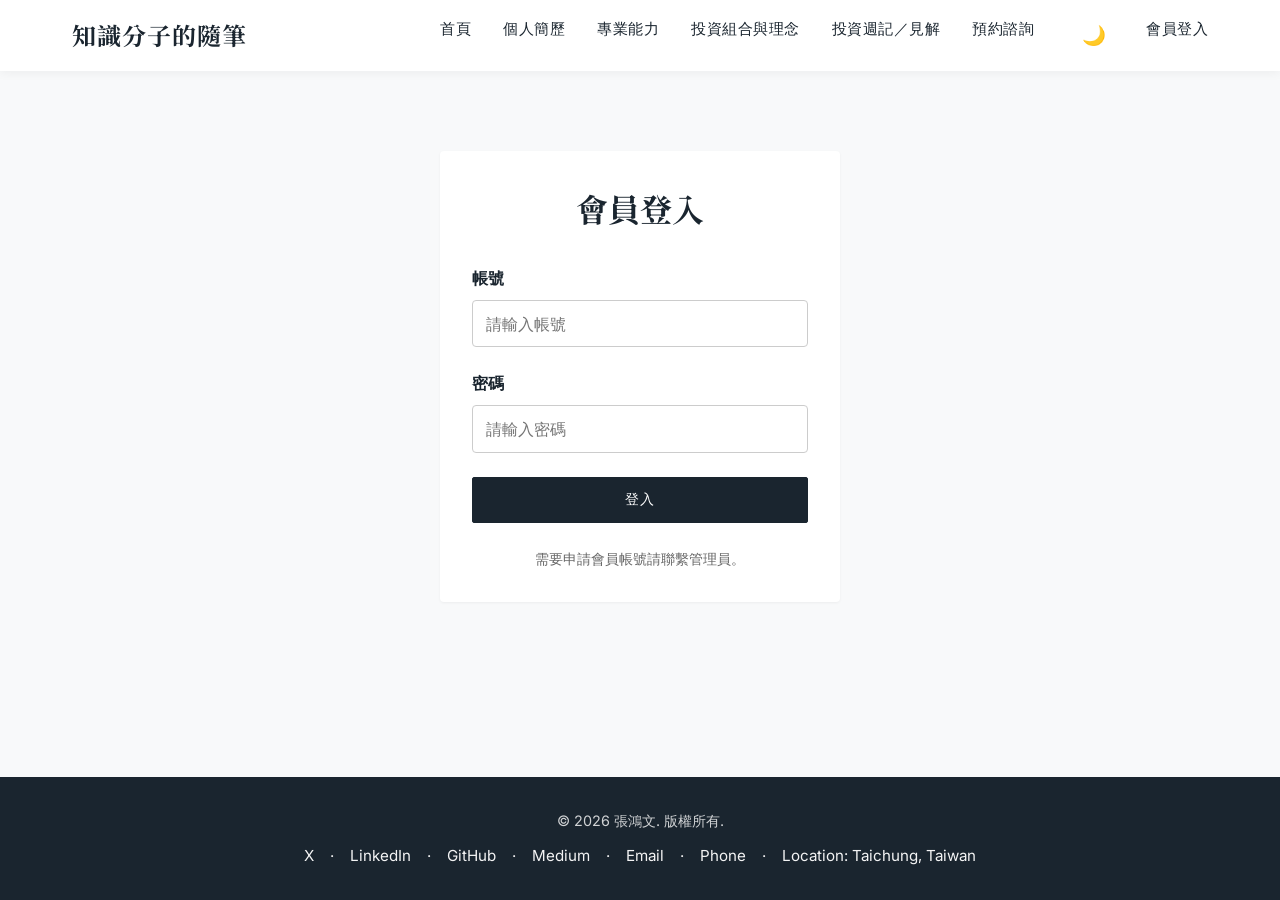
<file: login.html>
<!DOCTYPE html>
<html lang="zh-TW">
<head>
    <meta charset="UTF-8">
    <meta name="viewport" content="width=device-width, initial-scale=1.0">
    <title>會員登入 | 個人專業網站</title>
    <link rel="stylesheet" href="css/style.css">
    <link rel="preconnect" href="https://fonts.googleapis.com">
    <link rel="preconnect" href="https://fonts.gstatic.com" crossorigin>
    <link href="https://fonts.googleapis.com/css2?family=Inter:wght@400;600&family=Noto+Serif+TC:wght@400;700&display=swap" rel="stylesheet">
</head>
<body>
    <header>
        <nav>
            <div class="logo">知識分子的隨筆</div>
            <div class="hamburger">☰</div>
            <ul class="nav-links">
                <li><a href="index.html">首頁</a></li>
                <li><a href="cv.html">個人簡歷</a></li>
                <li><a href="skills.html">專業能力</a></li>
                <li><a href="investing.html">投資組合與理念</a></li>
                <li><a href="insights.html">投資週記／見解</a></li>
                <li><a href="booking.html">預約諮詢</a></li>
            </ul>
        </nav>
    </header>

    <main>
        <section style="max-width: 400px; margin: 2rem auto;">
            <div id="login-container">
                <h1 style="text-align: center; font-size: 2rem; margin-bottom: 2rem;">會員登入</h1>
                
                <!-- Login Form -->
                <form id="login-form">
                    <div class="form-group">
                        <label for="login-username">帳號</label>
                        <input type="text" id="login-username" required placeholder="請輸入帳號">
                    </div>
                    <div class="form-group">
                        <label for="login-password">密碼</label>
                        <input type="password" id="login-password" required placeholder="請輸入密碼">
                    </div>
                    <button type="submit" class="btn" style="width: 100%;">登入</button>
                </form>

                <p style="margin-top: 1.5rem; text-align: center; font-size: 0.9rem; color: #666;">
                    需要申請會員帳號請聯繫管理員。
                </p>
            </div>
        </section>
    </main>

    <footer>
        <p>&copy; 2026 張鴻文. 版權所有.</p>
    </footer>

    <script src="js/main.js"></script>
</body>
</html>
</file>
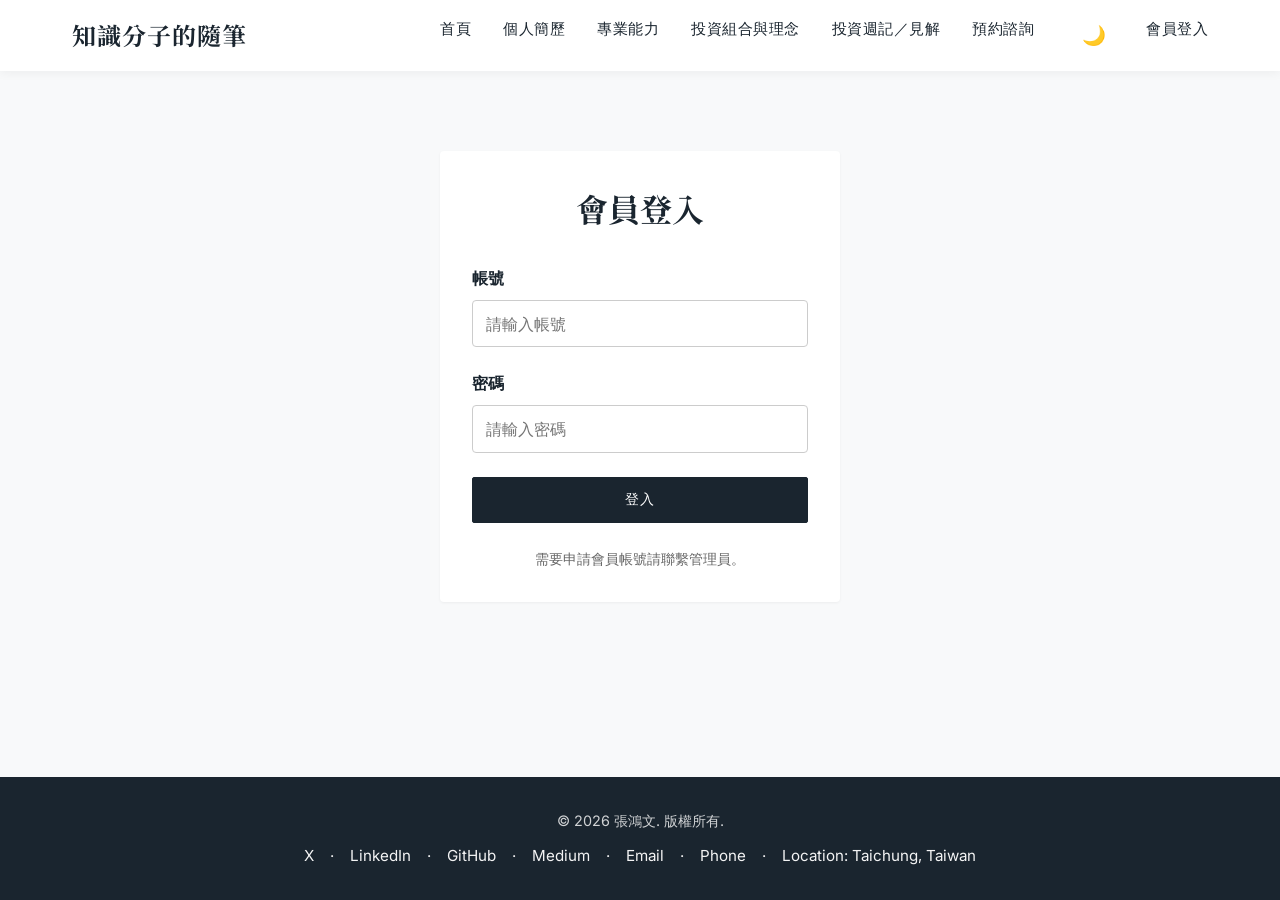
<file: portfolio-admin.html>
<!DOCTYPE html>
<html lang="zh-TW">
<head>
    <meta charset="UTF-8">
    <meta name="viewport" content="width=device-width, initial-scale=1.0">
    <title>投資組合管理 | 知識分子的隨筆</title>
    <link rel="stylesheet" href="css/style.css">
    <link rel="preconnect" href="https://fonts.googleapis.com">
    <link rel="preconnect" href="https://fonts.gstatic.com" crossorigin>
    <link href="https://fonts.googleapis.com/css2?family=Inter:wght@400;600&family=Noto+Serif+TC:wght@400;700&display=swap" rel="stylesheet">
</head>
<body>
    <header>
        <nav>
            <div class="logo">知識分子的隨筆</div>
            <div class="hamburger">☰</div>
            <ul class="nav-links">
                <li><a href="index.html">首頁</a></li>
                <li><a href="cv.html">個人簡歷</a></li>
                <li><a href="skills.html">專業能力</a></li>
                <li><a href="investing.html">投資組合與理念</a></li>
                <li><a href="insights.html">投資週記／見解</a></li>
                <li><a href="booking.html">預約諮詢</a></li>
                <li><a href="admin.html">會員管理</a></li>
            </ul>
        </nav>
    </header>

    <main>
        <section class="hero">
            <div class="hero-content">
                <h1>投資組合管理</h1>
                <p style="margin-bottom: 2rem; color: #555;">僅限管理員調整。左側為目前投資組合視覺，右側可編輯項目與比例。</p>
            </div>
        </section>

        <section>
            <div style="display: grid; grid-template-columns: 1fr 1fr; gap: 1.5rem; align-items: start;">
                <div>
                    <h2>目前投資組合</h2>
                    <div id="portfolio-pie" style="display:flex; justify-content:center; align-items:center; position: relative; min-height: 360px;"></div>
                    <div id="pie-legend" style="padding: 1rem; background: var(--white); border: 1px solid var(--border-color); border-radius: 8px; margin-top: 1rem;"></div>
                </div>
                <div>
                    <h2>編輯配置</h2>
                    <div class="admin-panel" style="margin-top: 0;">
                        <p style="margin-top: 0; color: #666;">總和需為 100。</p>
                        <div style="overflow-x: auto; margin-top: 1rem;">
                            <table class="member-table">
                                <thead>
                                    <tr>
                                        <th>類型</th>
                                        <th>比例 (%)</th>
                                        <th>顏色</th>
                                        <th>特色</th>
                                        <th>操作</th>
                                    </tr>
                                </thead>
                                <tbody id="portfolio-list-body"></tbody>
                            </table>
                        </div>
                        <div style="margin-top: 1rem;">
                            <button id="portfolio-admin-add" class="btn" style="margin-right: 0.5rem;">新增項目</button>
                            <button id="portfolio-admin-save" class="btn" style="background-color: var(--secondary-color); margin-right: 0.5rem;">儲存</button>
                            <button id="portfolio-admin-reset" class="btn" style="background-color: #ffc107; color: #333;">重設為預設</button>
                        </div>
                    </div>
                </div>
            </div>
        </section>
    </main>

    <footer>
        <p>&copy; 2026 Chang Hong Wen. All rights reserved.</p>
    </footer>

    <script src="js/main.js"></script>
    <script>
        document.addEventListener('DOMContentLoaded', () => {
            const currentUser = JSON.parse(localStorage.getItem('current_user'));
            if (!currentUser || currentUser.username !== 'admin') {
                alert('權限不足，請登入管理員帳號');
                window.location.href = 'login.html';
            } else {
                loadAdminPortfolio();
                setupPortfolioAdmin();
            }
        });
    </script>
</body>
</html>
</file>
<file: css/style.css>
/* 
   Theme: Mature & Stable (成熟、穩重)
   Colors: Midnight Blue, Slate, White, Gold Accent
*/

:root {
    --primary-color: #1a252f; /* Dark Blue/Black */
    --secondary-color: #2c3e50; /* Slate Blue */
    --accent-color: #c0a062; /* Muted Gold */
    --text-color: #333333;
    --light-bg: #f8f9fa;
    --white: #ffffff;
    --border-color: #e9ecef;
    --font-heading: 'Noto Serif TC', serif;
    --font-body: 'Inter', system-ui, -apple-system, sans-serif;
}

[data-theme="dark"] {
    --primary-color: #ecf0f1;
    --secondary-color: #bdc3c7;
    --accent-color: #d4af37;
    --text-color: #f8f9fa;
    --light-bg: #1a252f;
    --white: #2c3e50;
    --border-color: #34495e;
}

[data-theme="dark"] h1, 
[data-theme="dark"] h2, 
[data-theme="dark"] h3, 
[data-theme="dark"] h4, 
[data-theme="dark"] h5, 
[data-theme="dark"] h6,
[data-theme="dark"] .logo,
[data-theme="dark"] .nav-links a {
    color: var(--primary-color);
}

[data-theme="dark"] .nav-links a.active {
    color: var(--accent-color);
}

[data-theme="dark"] .hero p {
    color: #e6e9ed !important;
}

[data-theme="dark"] .subtitle {
    color: var(--secondary-color);
}

[data-theme="dark"] .bio {
    color: #bdc3c7;
}

[data-theme="dark"] .card,
[data-theme="dark"] section {
    background: var(--white);
}

[data-theme="dark"] .article-header {
    border-bottom-color: var(--border-color);
}

[data-theme="dark"] .article-date {
    color: #d0d7de;
}

[data-theme="dark"] .cv-section h3,
[data-theme="dark"] .cv-section h4 {
    color: var(--primary-color) !important;
}

[data-theme="dark"] .cv-section span {
    color: var(--secondary-color) !important;
}

[data-theme="dark"] .cv-section .card p,
[data-theme="dark"] .cv-section .card li {
    color: var(--text-color) !important;
}

[data-theme="dark"] .cv-section .card {
    background-color: var(--white);
    border: 1px solid var(--border-color);
}

[data-theme="dark"] .admin-panel {
    background: #0f1720;
    color: var(--text-color);
    box-shadow: 0 2px 6px rgba(0,0,0,0.4);
    border: 1px solid var(--border-color);
}

[data-theme="dark"] .member-table th {
    background-color: #1a252f;
    color: var(--text-color);
}

[data-theme="dark"] .member-table td {
    color: var(--text-color);
    border-bottom: 1px solid var(--border-color);
}

[data-theme="dark"] .status-active {
    background-color: #1f5130;
    color: #d7ffea;
}

[data-theme="dark"] .status-inactive {
    background-color: #5a1f25;
    color: #ffd7dc;
}

[data-theme="dark"] #pie-legend {
    background-color: var(--white);
    border-color: var(--border-color);
    color: var(--text-color);
}

[data-theme="dark"] #pie-legend .legend-item {
    color: var(--text-color);
}

#pie-legend .legend-value {
    color: #666;
}

[data-theme="dark"] #pie-legend .legend-value {
    color: var(--secondary-color);
}

[data-theme="dark"] .member-table input,
[data-theme="dark"] .member-table select,
[data-theme="dark"] .member-table textarea {
    background-color: #0f1720;
    color: var(--text-color);
    border: 1px solid #3a4a5a;
}

[data-theme="dark"] .member-table input[type="color"] {
    background: transparent;
    border: 1px solid #3a4a5a;
}

[data-theme="dark"] footer {
    background-color: #0d1217;
    color: #ecf0f1;
}

[data-theme="dark"] .btn {
    background-color: var(--accent-color);
    border-color: var(--accent-color);
    color: #1a252f;
}

[data-theme="dark"] .btn:hover {
    background-color: var(--primary-color);
    color: #1a252f;
}

.calendar .calendar-cell {
    transition: background 0.2s ease, box-shadow 0.2s ease;
}
.calendar .calendar-cell:hover {
    box-shadow: 0 4px 8px rgba(0,0,0,0.06);
}
.booking-chip {
    font-size: 0.85rem;
    line-height: 1.4;
}
[data-theme="dark"] .calendar .calendar-cell {
    background: var(--white);
    border-color: var(--border-color);
}
[data-theme="dark"] .booking-chip {
    color: var(--text-color);
}

.theme-toggle {
    background: none;
    border: none;
    cursor: pointer;
    padding: 0.5rem;
    font-size: 1.2rem;
    color: var(--primary-color);
    transition: transform 0.3s ease;
    margin-left: 0.5rem;
    display: flex;
    align-items: center;
}

.theme-toggle:hover {
    transform: rotate(15deg);
}

* {
    box-sizing: border-box;
    margin: 0;
    padding: 0;
}

html {
    scroll-behavior: smooth;
}

body {
    font-family: var(--font-body);
    line-height: 1.6;
    color: var(--text-color);
    background-color: var(--light-bg);
    display: flex;
    flex-direction: column;
    min-height: 100vh;
}

/* CMS Specific Styles */
.cms-toolbar {
    background: #f1f3f5;
    padding: 0.5rem;
    border: 1px solid #dee2e6;
    border-bottom: none;
    display: flex;
    gap: 0.5rem;
    flex-wrap: wrap;
}

.cms-toolbar button {
    padding: 0.3rem 0.6rem;
    background: white;
    border: 1px solid #ced4da;
    cursor: pointer;
    font-size: 0.9rem;
    border-radius: 4px;
}

.cms-toolbar button:hover {
    background: #e9ecef;
}

.cms-editor-container {
    border: 1px solid #dee2e6;
    border-radius: 0 0 4px 4px;
}

#cms-content-editable {
    min-height: 300px;
    padding: 1rem;
    background: white;
    outline: none;
}

[data-theme="dark"] #cms-content-editable {
    background: #0f1720;
    color: var(--text-color);
}

.cms-preview-pane {
    margin-top: 2rem;
    border: 1px solid var(--accent-color);
    padding: 1rem;
    border-radius: 4px;
    background: rgba(192, 160, 98, 0.05);
}

.log-item {
    padding: 0.5rem;
    border-bottom: 1px solid #eee;
    font-size: 0.85rem;
}

.log-timestamp {
    color: #888;
    margin-right: 0.5rem;
}

.log-user {
    font-weight: bold;
    color: var(--accent-color);
}

.revision-badge {
    font-size: 0.75rem;
    background: #e9ecef;
    padding: 2px 6px;
    border-radius: 10px;
    margin-left: 0.5rem;
}

[data-theme="dark"] .log-item {
    border-bottom-color: #333;
}

/* Live Edit Styles */
.live-edit-overlay {
    position: fixed;
    bottom: 2rem;
    right: 2rem;
    background: var(--primary-color);
    color: white;
    padding: 1rem;
    border-radius: 8px;
    box-shadow: 0 4px 15px rgba(0,0,0,0.2);
    z-index: 9999;
    display: flex;
    flex-direction: column;
    gap: 0.5rem;
    border: 2px solid var(--accent-color);
}

.live-edit-active [contenteditable="true"] {
    outline: 2px dashed var(--accent-color);
    outline-offset: 4px;
    position: relative;
    cursor: text;
}

.live-edit-active img {
    cursor: pointer;
    border: 3px solid transparent;
}

.live-edit-active img:hover {
    border-color: var(--accent-color);
}

.live-edit-status {
    font-size: 0.75rem;
    color: var(--accent-color);
    margin-bottom: 0.25rem;
    font-weight: bold;
}

.live-edit-btn {
    padding: 0.5rem 1rem;
    background: var(--accent-color);
    border: none;
    color: #1a252f;
    border-radius: 4px;
    cursor: pointer;
    font-weight: bold;
    font-size: 0.9rem;
    transition: all 0.2s;
}

.live-edit-btn:hover {
    background: var(--white);
    color: var(--primary-color);
}

.live-edit-btn.cancel {
    background: #dc3545;
    color: white;
}

/* Typography */
h1, h2, h3, h4, h5, h6 {
    font-family: var(--font-heading);
    color: var(--primary-color);
    margin-bottom: 1rem;
    font-weight: 700;
}

h1 { font-size: 2.5rem; }
h2 { font-size: 2rem; border-bottom: 2px solid var(--accent-color); display: inline-block; padding-bottom: 0.5rem; margin-bottom: 2rem; }
h3 { font-size: 1.5rem; }

a {
    text-decoration: none;
    color: var(--primary-color);
    transition: color 0.3s ease;
}

a:hover {
    color: var(--accent-color);
}

/* Navigation */
header {
    background-color: var(--white);
    box-shadow: 0 2px 10px rgba(0,0,0,0.05);
    position: sticky;
    top: 0;
    z-index: 1000;
}

nav {
    max-width: 1200px;
    margin: 0 auto;
    padding: 1rem 2rem;
    display: flex;
    justify-content: space-between;
    align-items: center;
}

.logo {
    font-family: var(--font-heading);
    font-size: 1.5rem;
    font-weight: bold;
    color: var(--primary-color);
    letter-spacing: 1px;
}

.nav-links {
    display: flex;
    gap: 2rem;
    list-style: none;
}

.nav-links a {
    font-weight: 500;
    font-size: 0.95rem;
    text-transform: uppercase;
    letter-spacing: 0.5px;
}

.nav-links a.active {
    color: var(--accent-color);
    border-bottom: 2px solid var(--accent-color);
}

.hamburger {
    display: none;
    cursor: pointer;
    font-size: 1.5rem;
}

/* Main Content */
main {
    flex: 1;
    max-width: 1200px;
    margin: 0 auto;
    padding: 3rem 2rem;
    width: 100%;
}

/* Hero Section */
.hero {
    display: flex;
    align-items: center;
    justify-content: space-between;
    padding: 4rem 2rem;
    background-color: var(--white);
    border-radius: 8px;
    box-shadow: 0 4px 6px rgba(0,0,0,0.05);
    margin-top: 2rem;
    gap: 3rem;
}

.hero-content {
    flex: 1;
}

.hero-image {
    flex: 1;
    max-width: 400px;
}

.subtitle {
    font-size: 1.2rem;
    color: var(--secondary-color);
    margin-bottom: 1.5rem;
    font-weight: 500;
}

.bio {
    margin-bottom: 2rem;
    color: #555;
    font-size: 1.05rem;
}

@media (max-width: 768px) {
    .hero {
        flex-direction: column-reverse;
        text-align: center;
        padding: 2rem 1rem;
    }
    
    .hero-image {
        max-width: 100%;
        margin-bottom: 1.5rem;
    }
}

/* Sections */
section {
    margin-bottom: 4rem;
    background: var(--white);
    padding: 2rem;
    border-radius: 4px;
    box-shadow: 0 1px 3px rgba(0,0,0,0.05);
}

/* Footer */
footer {
    background-color: var(--primary-color);
    color: var(--white);
    text-align: center;
    padding: 2rem;
    margin-top: auto;
}

footer p {
    opacity: 0.8;
    font-size: 0.9rem;
}

.footer-links {
    margin-top: 0.75rem;
    display: flex;
    flex-wrap: wrap;
    gap: 0.5rem 1rem;
    justify-content: center;
    align-items: center;
}

.footer-links a,
.footer-links span {
    color: var(--white);
    font-size: 0.95rem;
    opacity: 0.95;
}

.footer-links a:hover {
    color: var(--accent-color);
}

/* Components */
.btn {
    display: inline-block;
    background-color: var(--primary-color);
    color: var(--white);
    padding: 0.8rem 1.5rem;
    border-radius: 2px;
    text-transform: uppercase;
    font-size: 0.9rem;
    letter-spacing: 1px;
    border: 1px solid var(--primary-color);
}

.btn:hover {
    background-color: var(--white);
    color: var(--primary-color);
}

.card-grid {
    display: grid;
    grid-template-columns: repeat(auto-fit, minmax(300px, 1fr));
    gap: 2rem;
}

.card {
    border: 1px solid var(--border-color);
    padding: 1.5rem;
    border-radius: 4px;
    transition: transform 0.3s ease, box-shadow 0.3s ease;
}

.card:hover {
    transform: translateY(-5px);
    box-shadow: 0 5px 15px rgba(0,0,0,0.1);
}

/* Responsive */
@media (max-width: 768px) {
    .nav-links {
        display: none;
        flex-direction: column;
        position: absolute;
        top: 100%;
        left: 0;
        width: 100%;
        background-color: var(--white);
        padding: 1rem;
        box-shadow: 0 4px 6px rgba(0,0,0,0.1);
        text-align: center;
    }

    .nav-links.active {
        display: flex;
    }

    .hamburger {
        display: block;
    }
    
    h1 { font-size: 2rem; }
}

/* Skills Section Redesign */
.skills-container {
    display: flex;
    flex-direction: column;
    gap: 3rem;
}

.skill-category-header {
    display: flex;
    align-items: center;
    margin-bottom: 1.5rem;
    border-bottom: 2px solid var(--border-color);
    padding-bottom: 0.5rem;
}

.skill-category-header h3 {
    margin-bottom: 0;
    color: var(--primary-color);
    font-size: 1.4rem;
}

.skill-category-icon {
    margin-right: 0.8rem;
    font-size: 1.5rem;
    color: var(--accent-color);
}

/* STAR List Style */
.skill-list-star {
    list-style: none;
    padding-left: 0;
}

.skill-list-star li {
    position: relative;
    padding-left: 1.5rem;
    margin-bottom: 0.8rem;
    color: var(--text-color);
    line-height: 1.6;
}

.skill-list-star li::before {
    content: "✦";
    position: absolute;
    left: 0;
    color: var(--accent-color);
    font-size: 1rem;
    top: 2px;
}

/* Dark Mode for STAR List */
[data-theme="dark"] .skill-list-star li {
    color: var(--text-color);
}

[data-theme="dark"] .skill-list-star li::before {
    color: var(--accent-color);
}

/* Hierarchy List Style (Nested) */
.hierarchy-list {
    list-style: none;
    padding-left: 0;
}

.hierarchy-list > li {
    margin-bottom: 1.5rem;
    color: var(--primary-color);
    font-weight: 600;
    font-size: 1.1rem;
    position: relative;
    padding-left: 1.2rem;
}

.hierarchy-list > li::before {
    content: "■";
    position: absolute;
    left: 0;
    color: var(--accent-color);
    font-size: 0.8rem;
    top: 4px;
}

.hierarchy-list ul {
    list-style: none;
    padding-left: 1.5rem;
    margin-top: 0.5rem;
}

.hierarchy-list ul li {
    font-weight: 400;
    font-size: 1rem;
    color: var(--text-color);
    margin-bottom: 0.4rem;
    position: relative;
    padding-left: 1rem;
    line-height: 1.6;
}

.hierarchy-list ul li::before {
    content: "•";
    position: absolute;
    left: 0;
    color: var(--secondary-color);
    font-weight: bold;
}

/* Dark Mode for Hierarchy List */
[data-theme="dark"] .hierarchy-list > li {
    color: var(--primary-color); /* Light gray in dark mode */
}

[data-theme="dark"] .hierarchy-list ul li {
    color: var(--text-color);
}

[data-theme="dark"] .hierarchy-list ul li::before {
    color: var(--secondary-color); /* Lighter slate in dark mode */
}

/* Article Section Styles */
.article-controls {
    text-align: right;
    margin-bottom: 2rem;
}

#article-form-container {
    background-color: #f9f9f9;
    border: 1px solid var(--border-color);
    padding: 2rem;
    margin-bottom: 2rem;
    border-radius: 4px;
    display: none; /* Hidden by default */
}

#article-form-container.active {
    display: block;
    animation: fadeIn 0.3s ease-in-out;
}

@keyframes fadeIn {
    from { opacity: 0; transform: translateY(-10px); }
    to { opacity: 1; transform: translateY(0); }
}

.form-group {
    margin-bottom: 1.5rem;
}

.form-group label {
    display: block;
    margin-bottom: 0.5rem;
    font-weight: 600;
    color: var(--primary-color);
}

.form-group input,
.form-group textarea {
    width: 100%;
    padding: 0.8rem;
    border: 1px solid #ccc;
    border-radius: 4px;
    font-family: var(--font-body);
    font-size: 1rem;
}

[data-theme="dark"] .form-group input,
[data-theme="dark"] .form-group textarea {
    background-color: #0f1720;
    color: var(--text-color);
    border-color: #3a4a5a;
}

.form-group textarea {
    min-height: 150px;
    resize: vertical;
}

.article-item {
    background-color: var(--white);
    border: 1px solid var(--border-color);
    padding: 2rem;
    margin-bottom: 1.5rem;
    border-radius: 4px;
    transition: transform 0.2s ease;
}

.article-item:hover {
    transform: translateY(-2px);
    box-shadow: 0 4px 10px rgba(0,0,0,0.05);
}

.article-header {
    display: flex;
    justify-content: space-between;
    align-items: baseline;
    margin-bottom: 1rem;
    border-bottom: 1px solid #eee;
    padding-bottom: 1rem;
}

.article-title {
    font-family: var(--font-heading);
    font-size: 1.5rem;
    color: var(--primary-color);
    margin-bottom: 0;
}

.article-date {
    font-size: 0.9rem;
    color: #888;
}

.article-content {
    line-height: 1.8;
    color: var(--text-color);
    white-space: pre-wrap; /* Preserve line breaks */
}

.delete-btn {
    background: none;
    border: none;
    color: #e74c3c;
    cursor: pointer;
    font-size: 0.9rem;
    margin-left: 1rem;
    padding: 0.2rem 0.5rem;
    border-radius: 4px;
    transition: background-color 0.2s;
}

.delete-btn:hover {
    background-color: #fee;
}

/* Auth Styles */
.locked-content {
    filter: blur(5px);
    user-select: none;
    pointer-events: none;
}

.lock-message {
    text-align: center;
    padding: 2rem;
    background-color: #f8f9fa;
    border: 1px dashed var(--accent-color);
    margin-top: 1rem;
    border-radius: 4px;
}

.lock-icon {
    font-size: 2rem;
    margin-bottom: 0.5rem;
    display: block;
}

.member-badge {
    background-color: var(--accent-color);
    color: white;
    padding: 0.2rem 0.5rem;
    border-radius: 4px;
    font-size: 0.8rem;
    margin-left: 0.5rem;
    vertical-align: middle;
}
</file>
